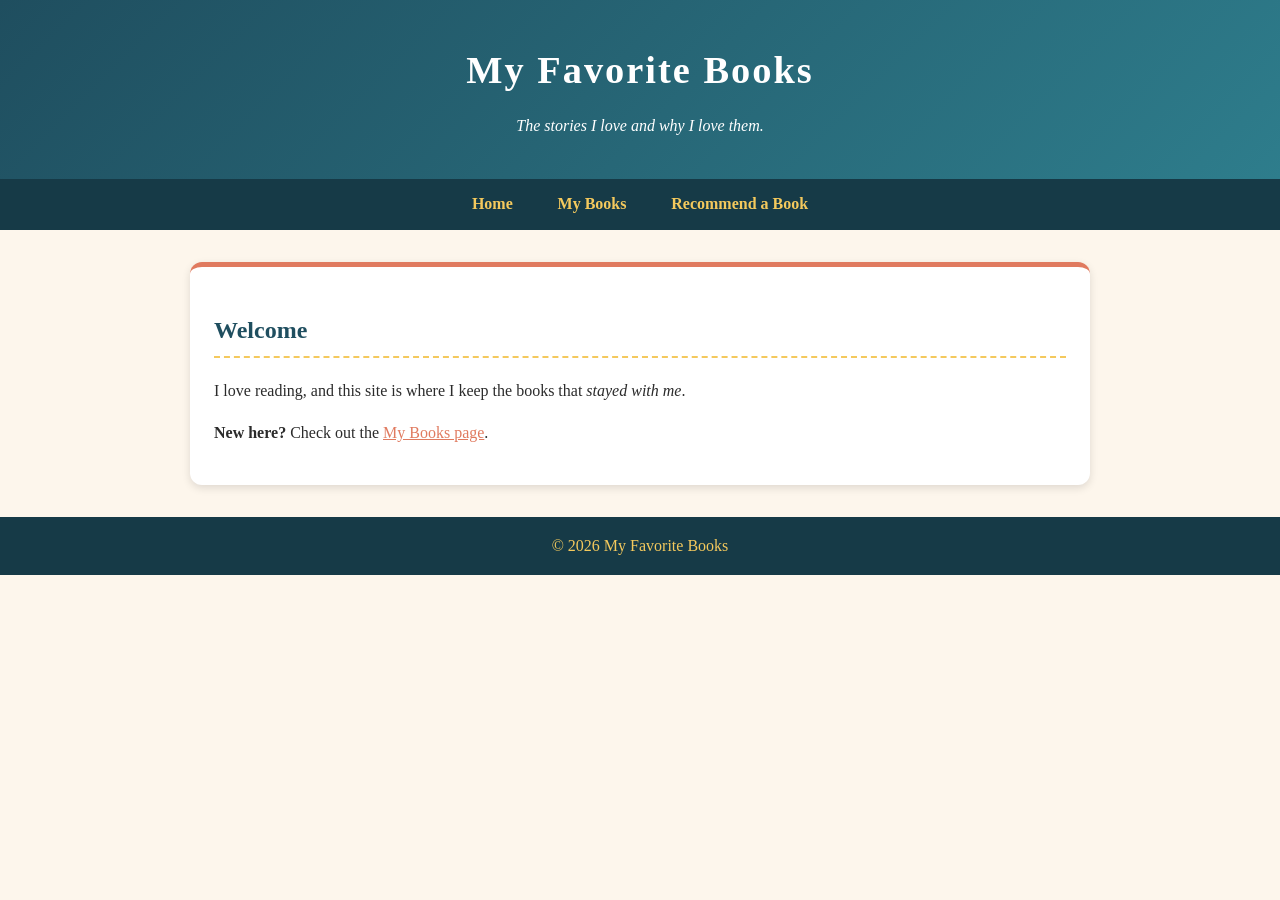
<file: index.html>
<!doctype html>
<html lang="en">
  <head>
    <meta charset="utf-8" />
    <meta name="viewport" content="width=device-width, initial-scale=1" />
    <title>My Favorite Books</title>
    <link rel="stylesheet" href="style.css" />
  </head>

  <body>
    <header>
      <h1>My Favorite Books</h1>
      <p>The stories I love and why I love them.</p>
    </header>

    <nav>
      <ul>
        <li><a href="index.html">Home</a></li>
        <li><a href="books.html">My Books</a></li>
        <li><a href="contact.html">Recommend a Book</a></li>
      </ul>
    </nav>

    <main>
      <article>
        <h2>Welcome</h2>
        <p>
          I love reading, and this site is where I keep the books that
          <em>stayed with me</em>.
        </p>
        <p>
          <strong>New here?</strong> Check out the
          <a href="books.html">My Books page</a>.
        </p>
      </article>
    </main>

    <footer>
      <p>&copy; 2026 My Favorite Books</p>
    </footer>
  </body>
</html>
</file>
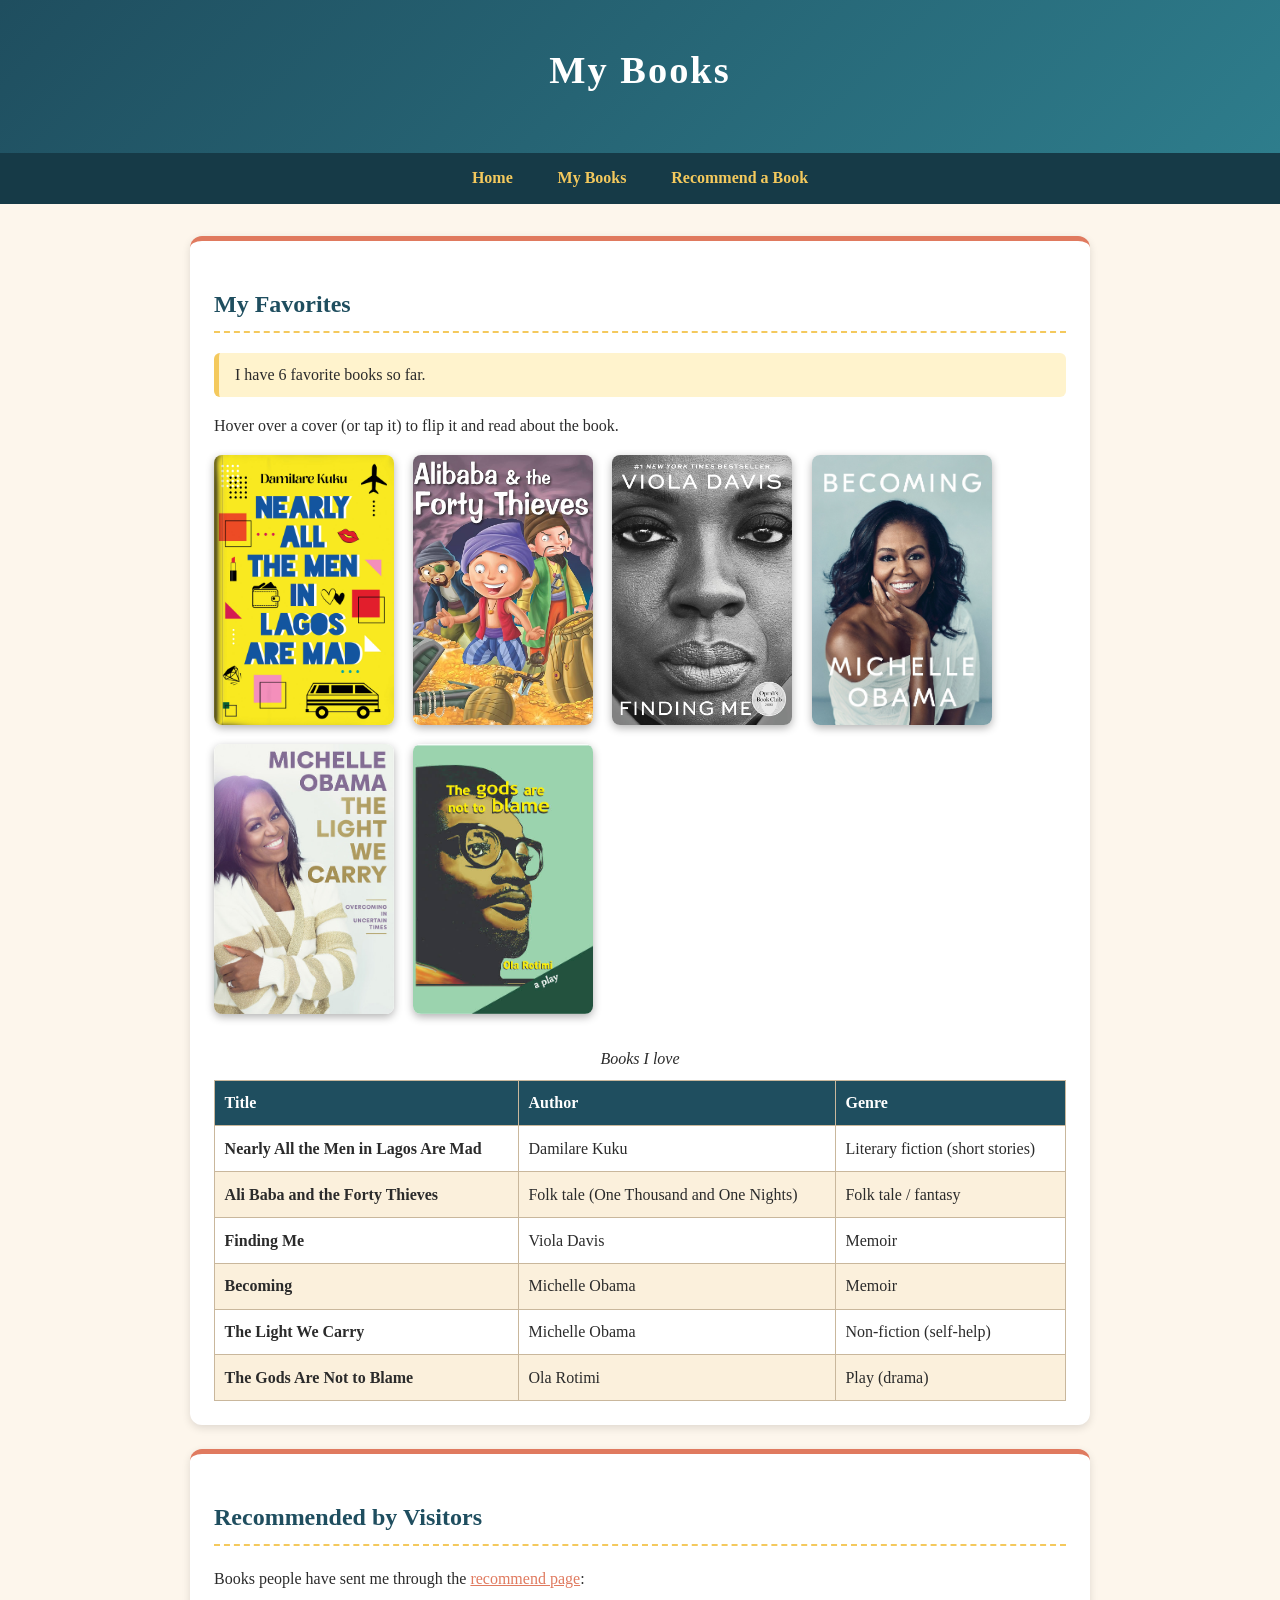
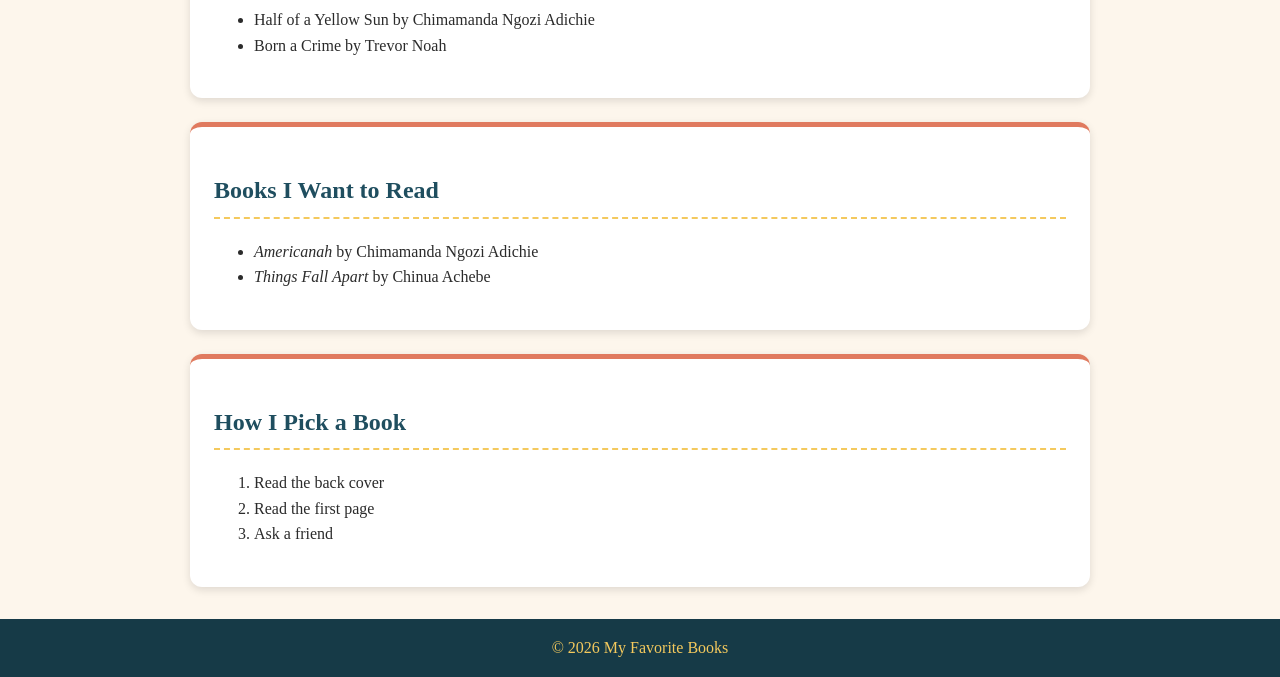
<file: books.html>
<!doctype html>
<html lang="en">
  <head>
    <meta charset="utf-8" />
    <meta name="viewport" content="width=device-width, initial-scale=1" />
    <title>My Books - My Favorite Books</title>
    <link rel="stylesheet" href="style.css" />
  </head>

  <body>
    <header>
      <h1>My Books</h1>
    </header>

    <nav>
      <ul>
        <li><a href="index.html">Home</a></li>
        <li><a href="books.html">My Books</a></li>
        <li><a href="contact.html">Recommend a Book</a></li>
      </ul>
    </nav>

    <main>
      <section>
        <h2>My Favorites</h2>
        <p id="book-count"></p>
        <p>Hover over a cover (or tap it) to flip it and read about the book.</p>

        <div class="covers">
          <div class="book" tabindex="0">
            <div class="book-inner">
              <div class="book-front">
                <img src="images/lagos.jpg" alt="Cover of Nearly All the Men in Lagos Are Mad" />
              </div>
              <div class="book-back">
                <h3>Nearly All the Men in Lagos Are Mad</h3>
                <p>Twelve short stories about love, dating and marriage in Lagos. Funny, bold and very honest.</p>
              </div>
            </div>
          </div>

          <div class="book" tabindex="0">
            <div class="book-inner">
              <div class="book-front">
                <img src="images/alibaba.jpg" alt="Cover of Ali Baba and the Forty Thieves" />
              </div>
              <div class="book-back">
                <h3>Ali Baba and the Forty Thieves</h3>
                <p>A poor woodcutter finds a thieves' secret cave and a magic password. Clever Morgiana saves the day.</p>
              </div>
            </div>
          </div>

          <div class="book" tabindex="0">
            <div class="book-inner">
              <div class="book-front">
                <img src="images/findingme.jpg" alt="Cover of Finding Me by Viola Davis" />
              </div>
              <div class="book-back">
                <h3>Finding Me</h3>
                <p>Viola Davis tells the story of growing up in hardship and finding her voice and her purpose.</p>
              </div>
            </div>
          </div>

          <div class="book" tabindex="0">
            <div class="book-inner">
              <div class="book-front">
                <img src="images/becoming.jpg" alt="Cover of Becoming by Michelle Obama" />
              </div>
              <div class="book-back">
                <h3>Becoming</h3>
                <p>Michelle Obama's memoir, from her childhood in Chicago to her years as First Lady.</p>
              </div>
            </div>
          </div>

          <div class="book" tabindex="0">
            <div class="book-inner">
              <div class="book-front">
                <img src="images/light.jpg" alt="Cover of The Light We Carry by Michelle Obama" />
              </div>
              <div class="book-back">
                <h3>The Light We Carry</h3>
                <p>Michelle Obama shares the habits and lessons that help her stay steady in uncertain times.</p>
              </div>
            </div>
          </div>

          <div class="book" tabindex="0">
            <div class="book-inner">
              <div class="book-front">
                <img src="images/gods.jpg" alt="Cover of The Gods Are Not to Blame by Ola Rotimi" />
              </div>
              <div class="book-back">
                <h3>The Gods Are Not to Blame</h3>
                <p>Ola Rotimi's play retells the story of Oedipus in a Yoruba kingdom, where a king's fate catches up with him.</p>
              </div>
            </div>
          </div>
        </div>

        <table>
          <caption>Books I love</caption>
          <thead>
            <tr>
              <th>Title</th>
              <th>Author</th>
              <th>Genre</th>
            </tr>
          </thead>
          <tbody>
            <tr>
              <th>Nearly All the Men in Lagos Are Mad</th>
              <td>Damilare Kuku</td>
              <td>Literary fiction (short stories)</td>
            </tr>
            <tr>
              <th>Ali Baba and the Forty Thieves</th>
              <td>Folk tale (One Thousand and One Nights)</td>
              <td>Folk tale / fantasy</td>
            </tr>
            <tr>
              <th>Finding Me</th>
              <td>Viola Davis</td>
              <td>Memoir</td>
            </tr>
            <tr>
              <th>Becoming</th>
              <td>Michelle Obama</td>
              <td>Memoir</td>
            </tr>
            <tr>
              <th>The Light We Carry</th>
              <td>Michelle Obama</td>
              <td>Non-fiction (self-help)</td>
            </tr>
            <tr>
              <th>The Gods Are Not to Blame</th>
              <td>Ola Rotimi</td>
              <td>Play (drama)</td>
            </tr>
          </tbody>
        </table>
      </section>

      <section>
        <h2>Recommended by Visitors</h2>
        <p>Books people have sent me through the <a href="contact.html">recommend page</a>:</p>
        <ul id="recommended"></ul>
      </section>

      <section>
        <h2>Books I Want to Read</h2>
        <ul>
          <li><em>Americanah</em> by Chimamanda Ngozi Adichie</li>
          <li><em>Things Fall Apart</em> by Chinua Achebe</li>
        </ul>
      </section>

      <section>
        <h2>How I Pick a Book</h2>
        <ol>
          <li>Read the back cover</li>
          <li>Read the first page</li>
          <li>Ask a friend</li>
        </ol>
      </section>
    </main>

    <footer>
      <p>&copy; 2026 My Favorite Books</p>
    </footer>

    <script src="script.js"></script>
    <script>
      showBookCount();
      showRecommended();
    </script>
  </body>
</html>
</file>
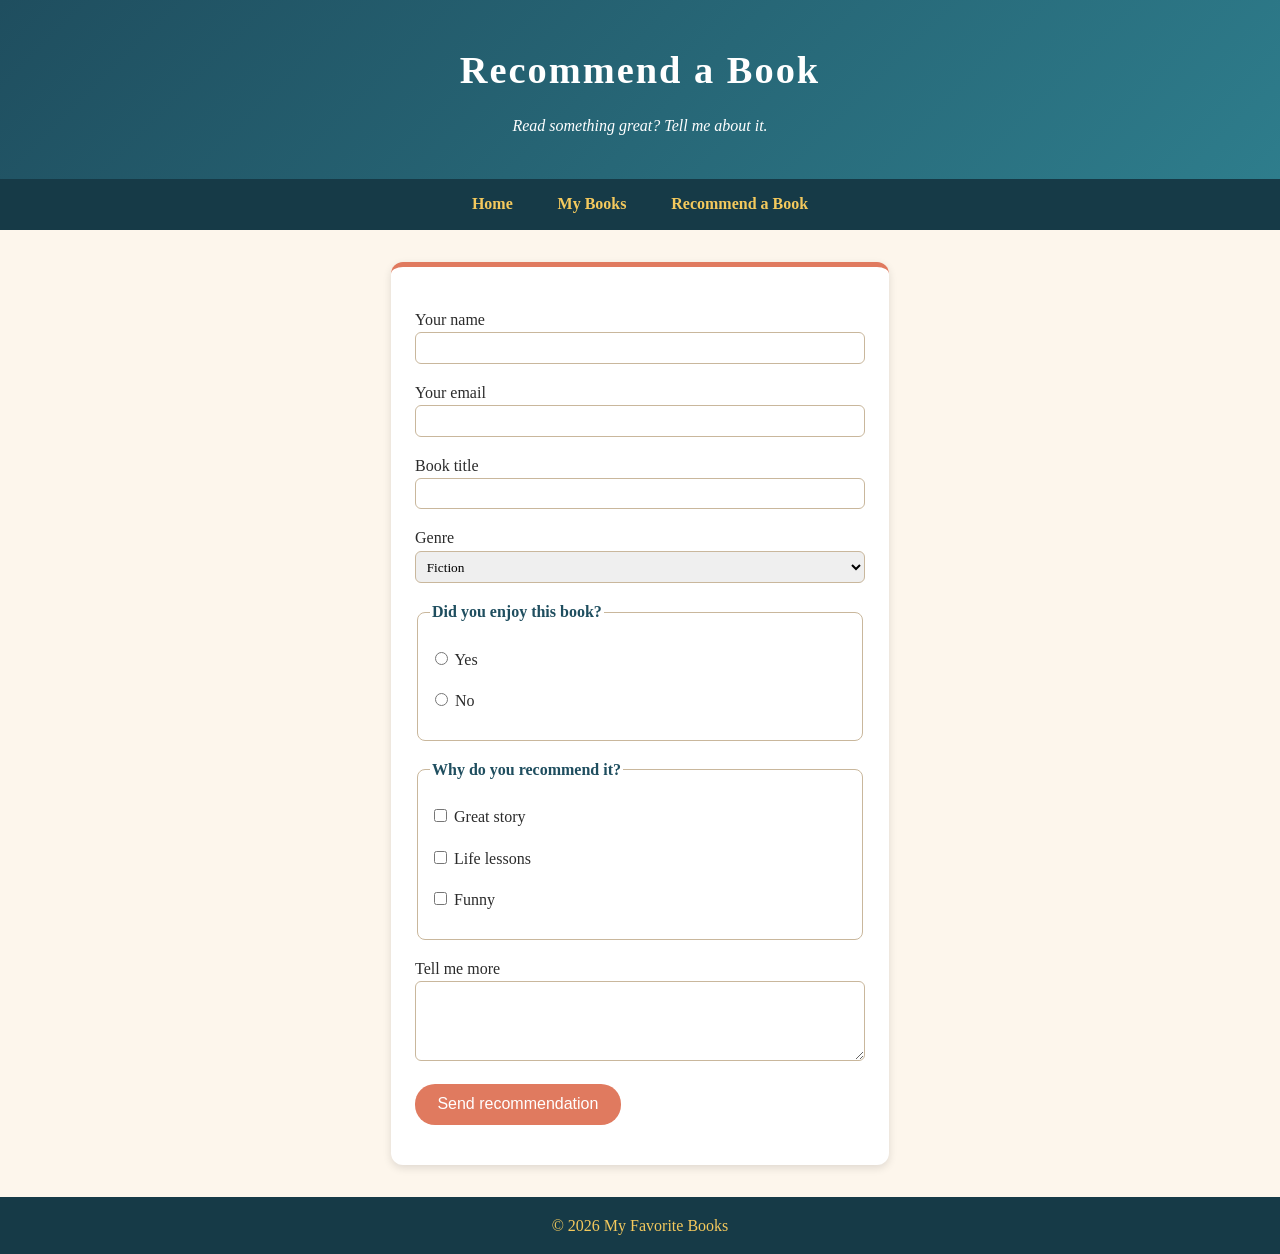
<file: contact.html>
<!doctype html>
<html lang="en">
  <head>
    <meta charset="utf-8" />
    <meta name="viewport" content="width=device-width, initial-scale=1" />
    <title>Recommend a Book - My Favorite Books</title>
    <link rel="stylesheet" href="style.css" />
  </head>

  <body>
    <header>
      <h1>Recommend a Book</h1>
      <p>Read something great? Tell me about it.</p>
    </header>

    <nav>
      <ul>
        <li><a href="index.html">Home</a></li>
        <li><a href="books.html">My Books</a></li>
        <li><a href="contact.html">Recommend a Book</a></li>
      </ul>
    </nav>

    <main>
      <form method="GET" onsubmit="thanks()">
        <p>
          <label for="name">Your name</label><br />
          <input type="text" id="name" name="name" required />
        </p>

        <p>
          <label for="email">Your email</label><br />
          <input type="email" id="email" name="email" required />
        </p>

        <p>
          <label for="title">Book title</label><br />
          <input type="text" id="title" name="title" required />
        </p>

        <p>
          <label for="genre">Genre</label><br />
          <select id="genre" name="genre">
            <option value="fiction">Fiction</option>
            <option value="memoir">Memoir</option>
            <option value="non-fiction">Non-fiction</option>
            <option value="folk-tale">Folk tale</option>
          </select>
        </p>

        <fieldset>
          <legend>Did you enjoy this book?</legend>
          <p>
            <label><input type="radio" name="enjoyed" value="yes" /> Yes</label>
          </p>
          <p>
            <label><input type="radio" name="enjoyed" value="no" /> No</label>
          </p>
        </fieldset>

        <fieldset>
          <legend>Why do you recommend it?</legend>
          <p>
            <label><input type="checkbox" name="reason" value="story" /> Great story</label>
          </p>
          <p>
            <label><input type="checkbox" name="reason" value="lessons" /> Life lessons</label>
          </p>
          <p>
            <label><input type="checkbox" name="reason" value="funny" /> Funny</label>
          </p>
        </fieldset>

        <p>
          <label for="message">Tell me more</label><br />
          <textarea id="message" name="message" rows="4" cols="40"></textarea>
        </p>

        <p>
          <button type="submit">Send recommendation</button>
        </p>
      </form>
    </main>

    <footer>
      <p>&copy; 2026 My Favorite Books</p>
    </footer>

    <script src="script.js"></script>
  </body>
</html>
</file>
<file: style.css>
/* ---------- Basics ---------- */
body {
  font-family: Georgia, serif;
  background-color: #fdf6ec;
  color: #2b2b2b;
  line-height: 1.6;
  margin: 0;
}

/* ---------- Header ---------- */
header {
  background: linear-gradient(135deg, #1f4e5f, #2e7d8c);
  color: white;
  text-align: center;
  padding: 2.5em 1em;
}

header h1 {
  margin: 0 0 0.3em 0;
  font-size: 2.4em;
  letter-spacing: 2px;
}

header p {
  margin: 0;
  font-style: italic;
}

/* ---------- Navigation ---------- */
nav {
  background-color: #163a47;
}

nav ul {
  display: flex;
  justify-content: center;
  gap: 1em;
  list-style: none;
  margin: 0;
  padding: 0.8em;
}

nav a:link,
nav a:visited {
  color: #f4c95d;
  text-decoration: none;
  font-weight: bold;
  padding: 0.4em 0.9em;
  border-radius: 20px;
}

nav a:hover {
  background-color: #f4c95d;
  color: #163a47;
}

/* ---------- Main content ---------- */
main {
  max-width: 900px;
  margin: 2em auto;
  padding: 0 1em;
}

article,
section,
aside {
  background-color: white;
  padding: 1.5em;
  margin-bottom: 1.5em;
  border-radius: 12px;
  border-top: 5px solid #e07a5f;
  box-shadow: 0 3px 8px rgba(0, 0, 0, 0.12);
}

h2 {
  color: #1f4e5f;
  border-bottom: 2px dashed #f4c95d;
  padding-bottom: 0.3em;
}

/* Links inside the page content */
main a:link {
  color: #e07a5f;
}

main a:visited {
  color: #8a5a8a;
}

main a:hover {
  text-decoration: none;
}

/* Messages written by JavaScript */
#welcome,
#book-count {
  background-color: #fff3cd;
  border-left: 5px solid #f4c95d;
  padding: 0.6em 1em;
  border-radius: 6px;
}

/* ---------- Images ---------- */
img {
  max-width: 100%;
  height: auto;
}

article img {
  max-width: 500px;
  border-radius: 8px;
}

/* ---------- Book covers (flip cards) ---------- */
.covers {
  display: flex;
  flex-wrap: wrap;
  gap: 1.2em;
  margin-bottom: 1.5em;
}

.book {
  width: 180px;
  height: 270px;
  perspective: 1000px;
}

.book-inner {
  position: relative;
  width: 100%;
  height: 100%;
  transition: transform 0.7s;
  transform-style: preserve-3d;
}

.book:hover .book-inner,
.book:focus .book-inner {
  transform: rotateY(180deg);
}

.book-front,
.book-back {
  position: absolute;
  width: 100%;
  height: 100%;
  backface-visibility: hidden;
  border-radius: 8px;
  box-shadow: 0 3px 8px rgba(0, 0, 0, 0.3);
}

.book-front img {
  width: 100%;
  height: 100%;
  object-fit: cover;
  border-radius: 8px;
}

.book-back {
  transform: rotateY(180deg);
  background-color: #1f4e5f;
  color: white;
  padding: 0.8em;
  box-sizing: border-box;
  overflow: auto;
  font-size: 0.85em;
}

.book-back h3 {
  color: #f4c95d;
  margin: 0 0 0.4em 0;
  font-size: 1em;
}

.book-back p {
  margin: 0;
}

/* ---------- Table ---------- */
table {
  border-collapse: collapse;
  width: 100%;
}

caption {
  font-style: italic;
  padding: 0.5em;
}

th,
td {
  border: 1px solid #c9b79c;
  padding: 0.6em;
  text-align: left;
}

thead th {
  background-color: #1f4e5f;
  color: white;
}

tbody tr:nth-child(even) {
  background-color: #fbf0dc;
}

/* ---------- Form ---------- */
form {
  max-width: 450px;
  margin: 0 auto;
  background-color: white;
  padding: 1.5em;
  border-radius: 12px;
  border-top: 5px solid #e07a5f;
  box-shadow: 0 3px 8px rgba(0, 0, 0, 0.12);
}

input[type="text"],
input[type="email"],
select,
textarea {
  width: 100%;
  padding: 0.5em;
  box-sizing: border-box;
  border: 1px solid #c9b79c;
  border-radius: 6px;
  font-family: inherit;
}

input:focus,
select:focus,
textarea:focus {
  outline: 2px solid #f4c95d;
}

fieldset {
  margin-bottom: 1em;
  border: 1px solid #c9b79c;
  border-radius: 8px;
}

legend {
  color: #1f4e5f;
  font-weight: bold;
}

button {
  background-color: #e07a5f;
  color: white;
  border: none;
  padding: 0.7em 1.4em;
  border-radius: 20px;
  font-size: 1em;
  cursor: pointer;
}

button:hover {
  background-color: #c4573c;
}

/* ---------- Footer ---------- */
footer {
  background-color: #163a47;
  color: #f4c95d;
  text-align: center;
  padding: 1em;
  margin-top: 2em;
}

footer p {
  margin: 0;
}

/* ---------- Small screens ---------- */
@media (width <= 40em) {
  header h1 {
    font-size: 1.8em;
  }

  nav ul {
    flex-direction: column;
    align-items: center;
  }

  .covers {
    justify-content: center;
  }
}
</file>
